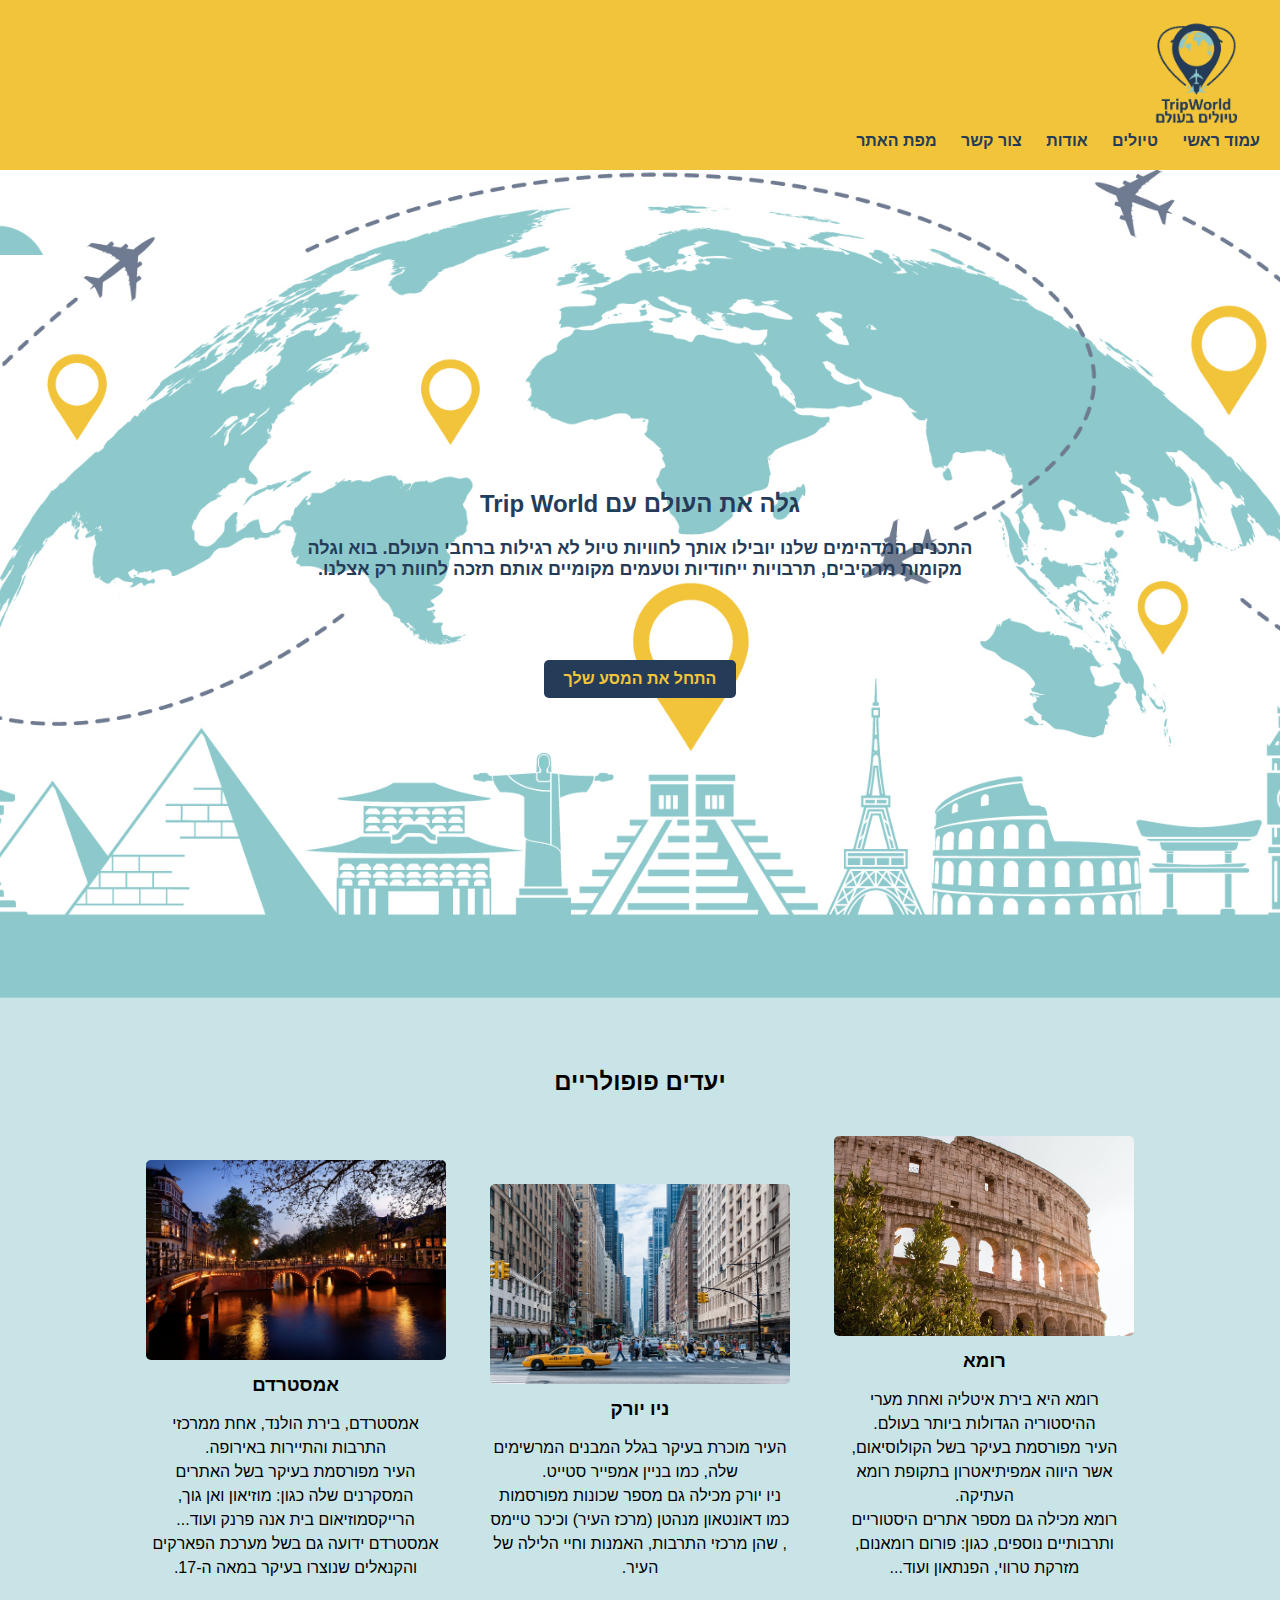
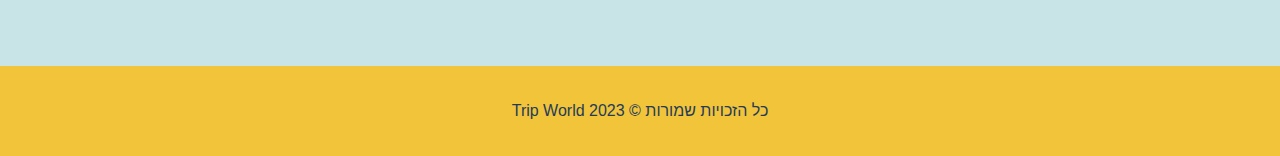
<file: index.html>
﻿<!DOCTYPE html>
<html lang="he" dir="rtl">
<head>
    <meta charset="UTF-8">
    <meta name="viewport" content="width=device-width, initial-scale=1.0">
    <title>Trip World - טיולים בעולם - עמוד בית</title>
    <link rel="stylesheet" href="styles/myStyle.css">
    <link href="images/sitelogo2.png" type="image/x-icon" rel="icon" />
</head>
<body>
    <header>
        <a id="logo" href="index.html"> 
            <img src="images/sitelogo.jpeg" alt="סמל האתר" />
        </a>
        <nav aria-label="main-nav - שורת ניווט-ראשי">
            <ul>
                <li><a href="index.html">עמוד ראשי</a></li>
                <li><a href="destinations1.html">טיולים</a></li>
                <li><a href="about.html">אודות</a></li>
                <li><a href="contactUs.html">צור קשר</a></li>
                <li><a href="siteMap.html">מפת האתר</a></li>
            </ul>
        </nav>
    </header>

    <section id="hero">
        <h2>גלה את העולם עם Trip World</h2>
        <p>התכנים המדהימים שלנו יובילו אותך לחוויות טיול לא רגילות ברחבי העולם. בוא וגלה מקומות מרהיבים, תרבויות ייחודיות וטעמים מקומיים אותם תזכה לחוות רק אצלנו.</p>
        <a href="destinations1.html" class="btn">התחל את המסע שלך</a>
    </section>

    <section id="destinations">
        <h2>יעדים פופולריים</h2>
        <div class="destination">
            <img src="images/rome-gea1bc6640_1280.jpg" alt="חלק מהקוליסאום ברומא ולידו עץ ירוק מצד שמאל"/>
            <h3>רומא</h3>
            <p>
                רומא היא בירת איטליה ואחת מערי ההיסטוריה הגדולות ביותר בעולם.<br />
                העיר מפורסמת בעיקר בשל הקולוסיאום, אשר היווה אמפיתיאטרון בתקופת רומא העתיקה.<br />
                רומא מכילה גם מספר אתרים היסטוריים ותרבותיים נוספים, כגון: פורום רומאנום, מזרקת טרווי, הפנתאון ועוד...</p>
</div>
        <div class="destination">
            <img src="images/pedestrians-g86efc154e_1280.jpg" alt="רחוב עמוס בניינים ומונית עומדת בכביש במרכזה של התמונה"/>
            <h3>ניו יורק </h3>
            <p>
                העיר מוכרת בעיקר בגלל המבנים המרשימים שלה, כמו בניין אמפייר סטייט.
                <br />
                ניו יורק מכילה גם מספר שכונות מפורסמות כמו דאונטאון מנהטן (מרכז העיר) וכיכר טיימס
                , שהן מרכזי התרבות, האמנות וחיי הלילה של העיר.
            </p>
        </div>
        <div class="destination">
            <img src="images/amsterdam-g837861035_1280.jpg" alt="תמונה של תעלה של נהר חשוכה מוארת באורות ומסביבה גשר עם בניינים ואופניים"/>
            <h3>אמסטרדם</h3>
            <p>
                אמסטרדם, בירת הולנד, אחת ממרכזי התרבות והתיירות באירופה.
                <br />
                העיר מפורסמת בעיקר בשל האתרים המסקרנים שלה כגון: מוזיאון ואן גוך, הרייקסמוזיאום בית אנה פרנק ועוד...
                <br />
                אמסטרדם ידועה גם בשל מערכת הפארקים והקנאלים שנוצרו בעיקר במאה ה-17.
            </p>
        </div>
    </section>

    <footer>
        <p>כל הזכויות שמורות &copy; 2023 Trip World</p>
    </footer>
</body>
</html>
</file>
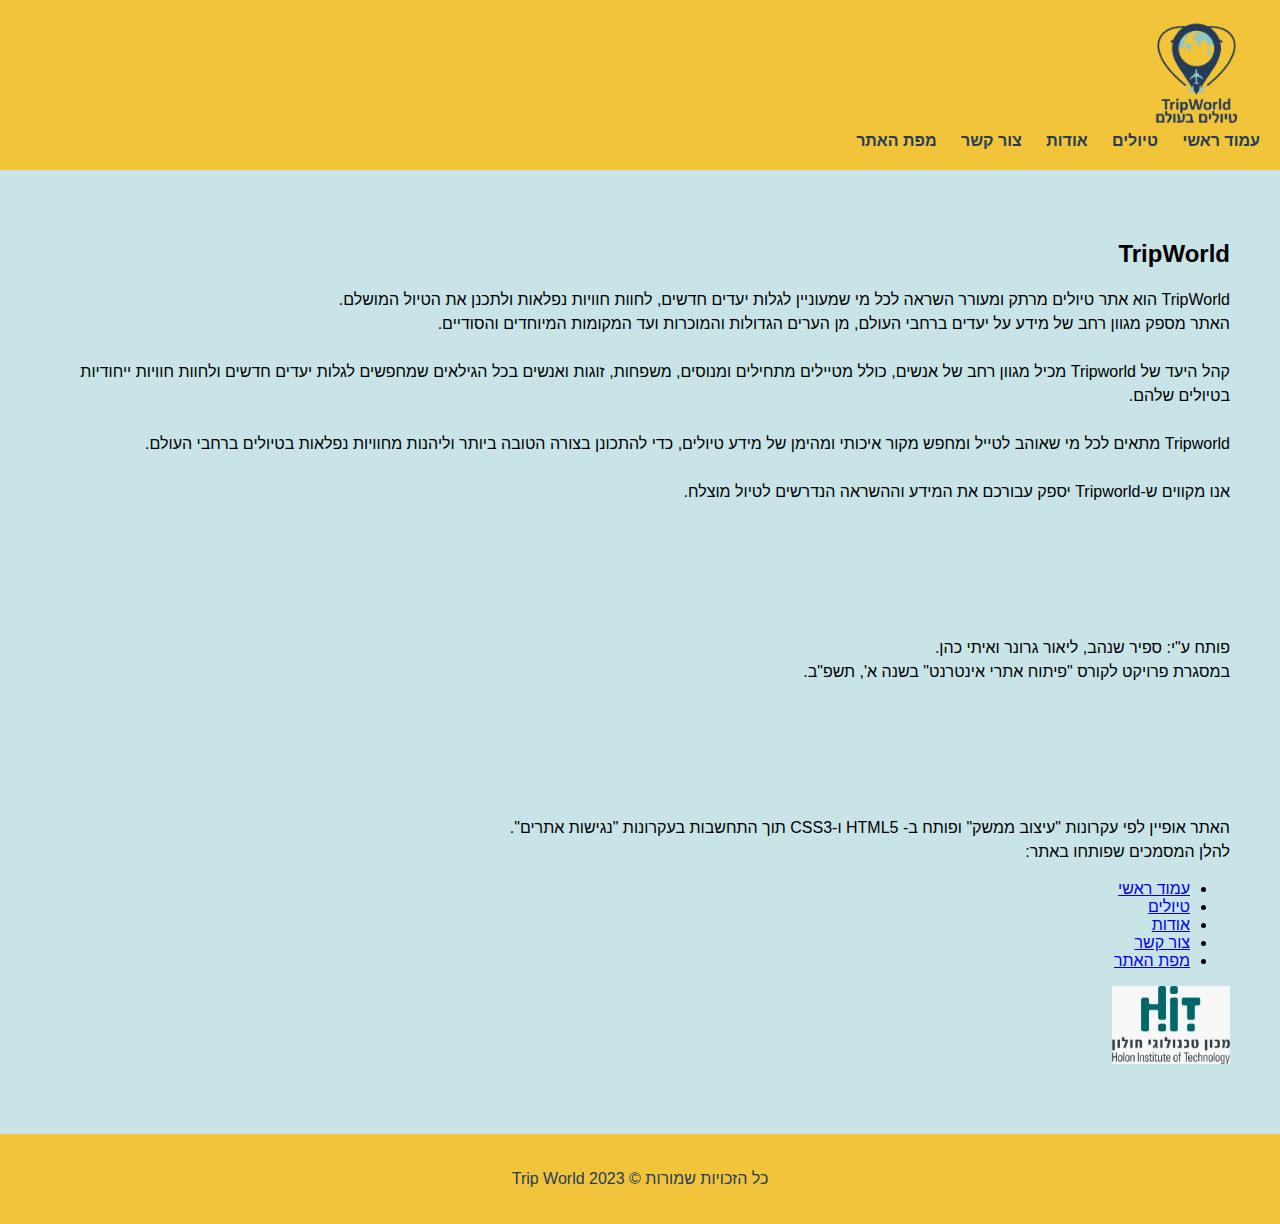
<file: about.html>
﻿<!DOCTYPE html>
<html lang="he" dir="rtl">
<head>
    <meta charset="UTF-8">
    <meta name="viewport" content="width=device-width, initial-scale=1.0">
    <title>TripWorld - about - אודות</title>
    <link rel="stylesheet" href="styles/myStyle.css">
    <link href="images/sitelogo2.png" type="image/x-icon" rel="icon" />
</head>
<body>
    <header>
        <a id="logo" href="index.html">
            <img src="images/sitelogo.jpeg" alt="סמל האתר" />
        </a>
        <nav aria-label="main-nav - שורת ניווט-ראשי">
            <ul>
                <li><a href="index.html">עמוד ראשי</a></li>
                <li><a href="destinations1.html">טיולים</a></li>
                <li><a href="about.html">אודות</a></li>
                <li><a href="contactUs.html">צור קשר</a></li>
                <li><a href="siteMap.html">מפת האתר</a></li>
            </ul>
        </nav>
    </header>

    <section id="about">
        <h2>TripWorld</h2>
        <p>
            TripWorld
            הוא אתר טיולים מרתק ומעורר השראה לכל מי שמעוניין לגלות יעדים חדשים, לחוות חוויות נפלאות ולתכנן את הטיול המושלם.<br />
            האתר מספק מגוון רחב של מידע על יעדים ברחבי העולם, מן הערים הגדולות והמוכרות ועד המקומות המיוחדים והסודיים.
            <br />
            <br />
            קהל היעד של Tripworld מכיל מגוון רחב של אנשים, כולל מטיילים מתחילים ומנוסים, משפחות, זוגות ואנשים בכל הגילאים שמחפשים לגלות יעדים חדשים ולחוות חוויות ייחודיות בטיולים שלהם.
            <br />
            <br />
            Tripworld  מתאים לכל מי שאוהב לטייל ומחפש מקור איכותי ומהימן של מידע טיולים, כדי להתכונן בצורה הטובה ביותר וליהנות מחוויות נפלאות בטיולים ברחבי העולם.
            <br />
            <br />
            אנו מקווים ש-Tripworld יספק עבורכם את המידע וההשראה הנדרשים לטיול מוצלח.

        </p>
    </section>
    <section id="about">
        <p>
         פותח ע"י: ספיר שנהב, ליאור גרונר ואיתי כהן.
            <br />
            במסגרת פרויקט לקורס "פיתוח אתרי אינטרנט" בשנה א', תשפ"ב.
        </p>
    </section>

    <section id="about">
        <p>
            האתר אופיין לפי עקרונות "עיצוב ממשק" ופותח ב- HTML5 ו-CSS3 תוך התחשבות בעקרונות "נגישות אתרים".<br />
            להלן המסמכים שפותחו באתר:
            <ul>
                <li><a href="index.html">עמוד ראשי</a></li>
                <li><a href="destinations1.html">טיולים</a></li>
                <li><a href="about.html">אודות</a></li>
                <li><a href="contactUs.html">צור קשר</a></li>
                <li><a href="siteMap.html">מפת האתר</a></li>
            </ul>
            <img src="images/hitlogo.jpeg" alt="סמל המכון הטכנולוגי חולון" style="width:10%" />
        </p>

    </section>


    <!-- תוכן הדף כאן -->

    <footer>
        <p>כל הזכויות שמורות &copy; 2023 Trip World</p>
    </footer>
</body>
</html>
</file>
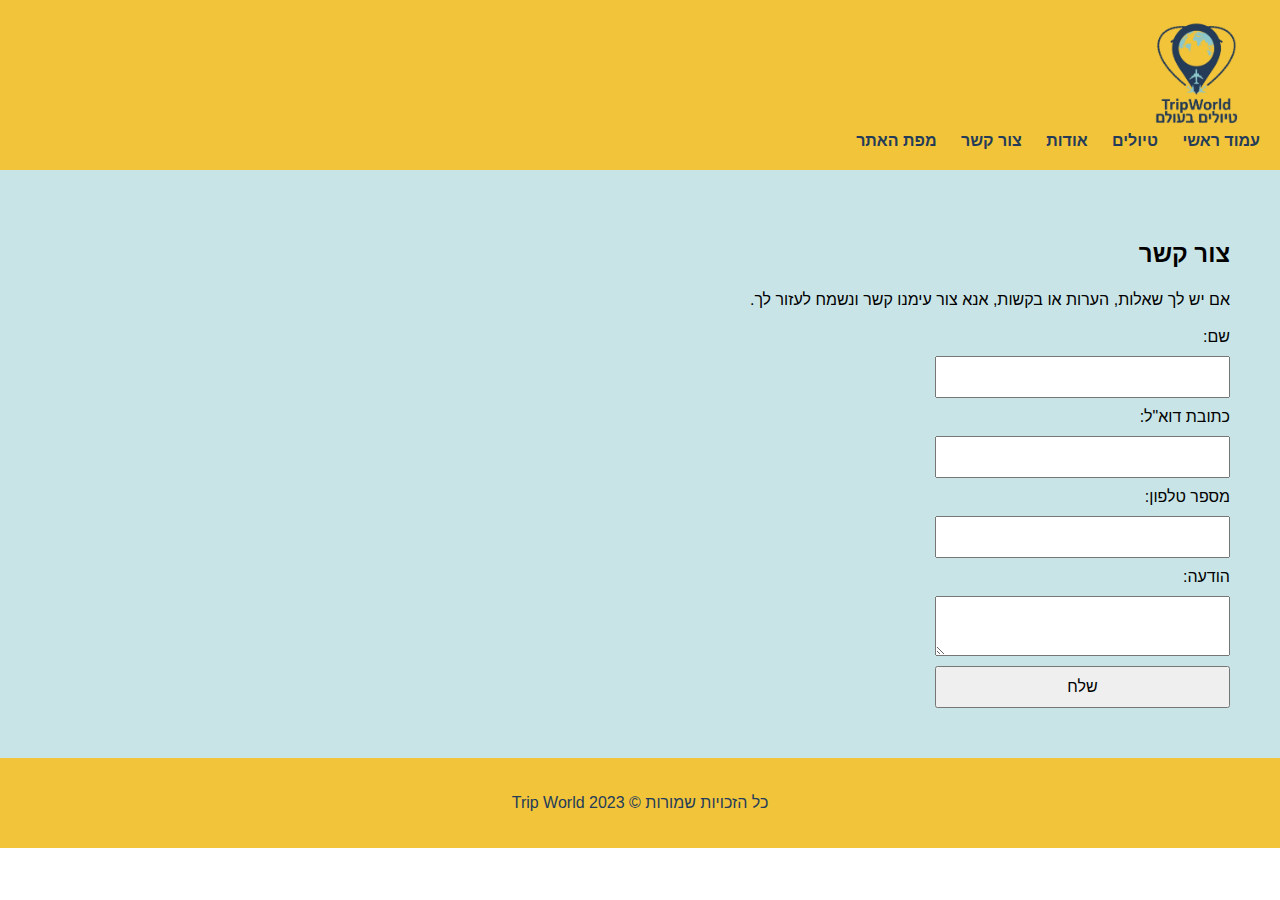
<file: contactUs.html>
﻿<!DOCTYPE html>
<html lang="he" dir="rtl">
<head>
    <meta charset="UTF-8">
    <meta name="viewport" content="width=device-width, initial-scale=1.0">
    <title>TripWorld - contact us - צרו קשר </title>
    <link rel="stylesheet" href="styles/myStyle.css">
</head>
<body>
    <header>
        <a id="logo" href="index.html">
            <img src="images/sitelogo.jpeg" alt="סמל האתר" />
        </a>
        <nav aria-label="main-nav - שורת ניווט-ראשי">
            <ul>
                <li><a href="index.html">עמוד ראשי</a></li>
                <li><a href="destinations1.html">טיולים</a></li>
                <li><a href="about.html">אודות</a></li>
                <li><a href="contactUs.html">צור קשר</a></li>
                <li><a href="siteMap.html">מפת האתר</a></li>
            </ul>
        </nav>
    </header>

    <section id="contact">
        <h2>צור קשר</h2>
        <p>אם יש לך שאלות, הערות או בקשות, אנא צור עימנו קשר ונשמח לעזור לך.</p>
        <form action="#" method="POST">
            <label for="name">שם:</label>
            <input type="text" id="name" name="name" required>
            <label for="email">כתובת דוא"ל:</label>
            <input type="email" id="email" name="email" required>
            <label for="phone">מספר טלפון:</label>
            <input type="tel" id="phone" name="phone" required>
            <label for="message">הודעה:</label>
            <textarea id="message" name="message" required></textarea>
            <input type="submit" value="שלח">
        </form>
    </section>

    <!-- תוכן הדף כאן -->

    <footer>
        <p>כל הזכויות שמורות &copy; 2023 Trip World</p>
    </footer>
</body>
</html>
</file>
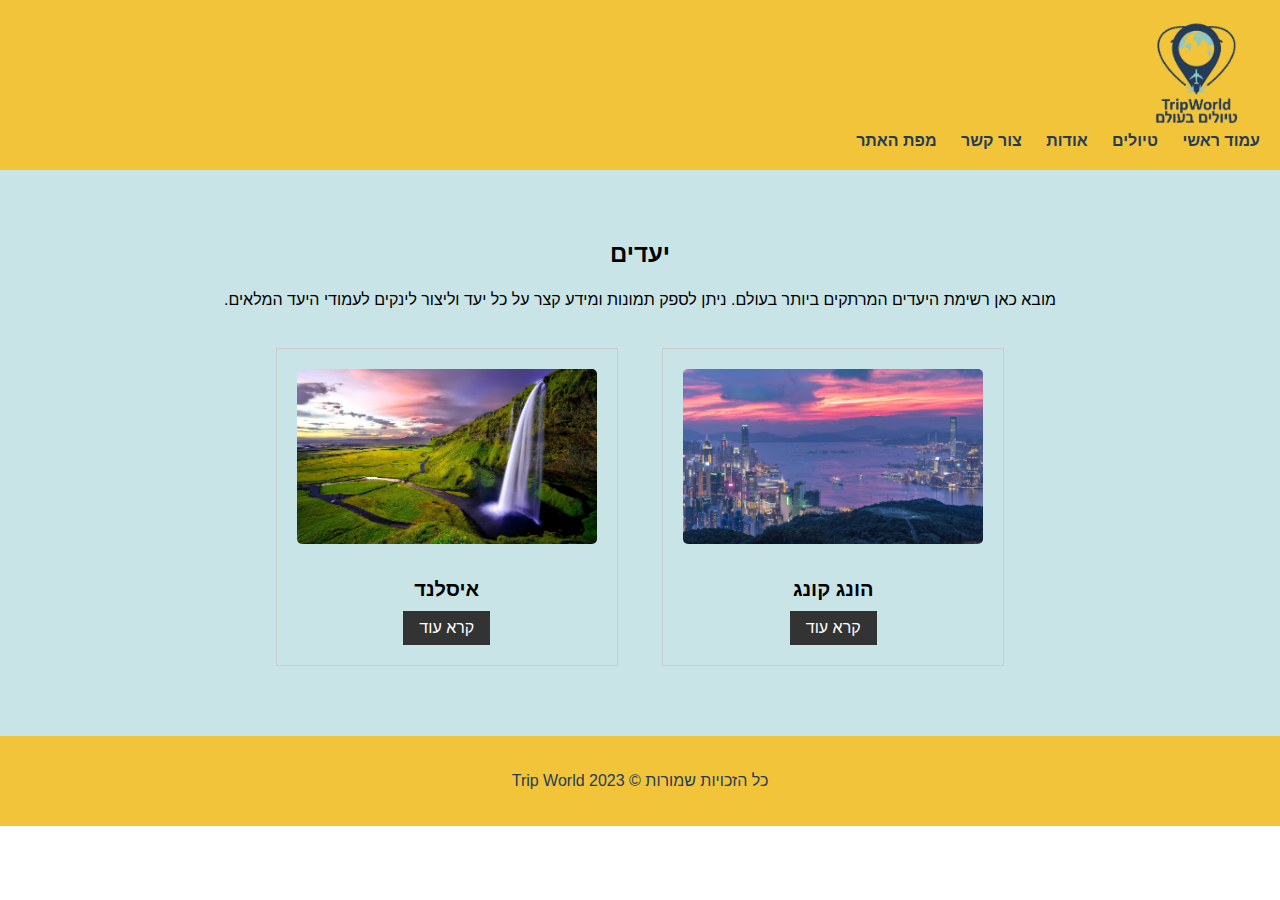
<file: destinations1.html>
﻿<!DOCTYPE html>
<html lang="he" dir="rtl">
<head>
    <meta charset="UTF-8">
    <meta name="viewport" content="width=device-width, initial-scale=1.0">
    <title>TripWorld - destinations - יעדים </title>
    <link rel="stylesheet" href="styles/myStyle.css">
    <link href="images/sitelogo2.png" type="image/x-icon" rel="icon" />
</head>
<body>
    <header>
        <a id="logo" href="index.html">
            <img src="images/sitelogo.jpeg" alt="סמל האתר" />
        </a>
        <nav aria-label="main-nav - שורת ניווט-ראשי">
            <ul>
                <li><a href="index.html">עמוד ראשי</a></li>
                <li><a href="destinations1.html">טיולים</a></li>
                <li><a href="about.html">אודות</a></li>
                <li><a href="contactUs.html">צור קשר</a></li>
                <li><a href="siteMap.html">מפת האתר</a></li>
            </ul>
        </nav>
    </header>

    <section id="destinations">
        <h2>יעדים</h2>
        <p>מובא כאן רשימת היעדים המרתקים ביותר בעולם. ניתן לספק תמונות ומידע קצר על כל יעד וליצור לינקים לעמודי היעד המלאים.</p>
        <ul>
            <li>
                    <img src="images/hong-kong-g3511586a3_1280.jpg" alt="hongkong" />
                    <h3>הונג קונג</h3>
                    <a href="hongkong.html">קרא עוד</a>
            </li>
            <li>
                    <img src="images/seljalandsfoss-ge44911c63_1280.jpg" alt="iceland" />
                    <h3>איסלנד</h3>
                    <a href="iceland.html">קרא עוד</a>
            </li>
        </ul>
    </section>

    <!-- תוכן הדף כאן -->

    <footer>
        <p>כל הזכויות שמורות &copy; 2023 Trip World</p>
    </footer>
</body>
</html>
</file>
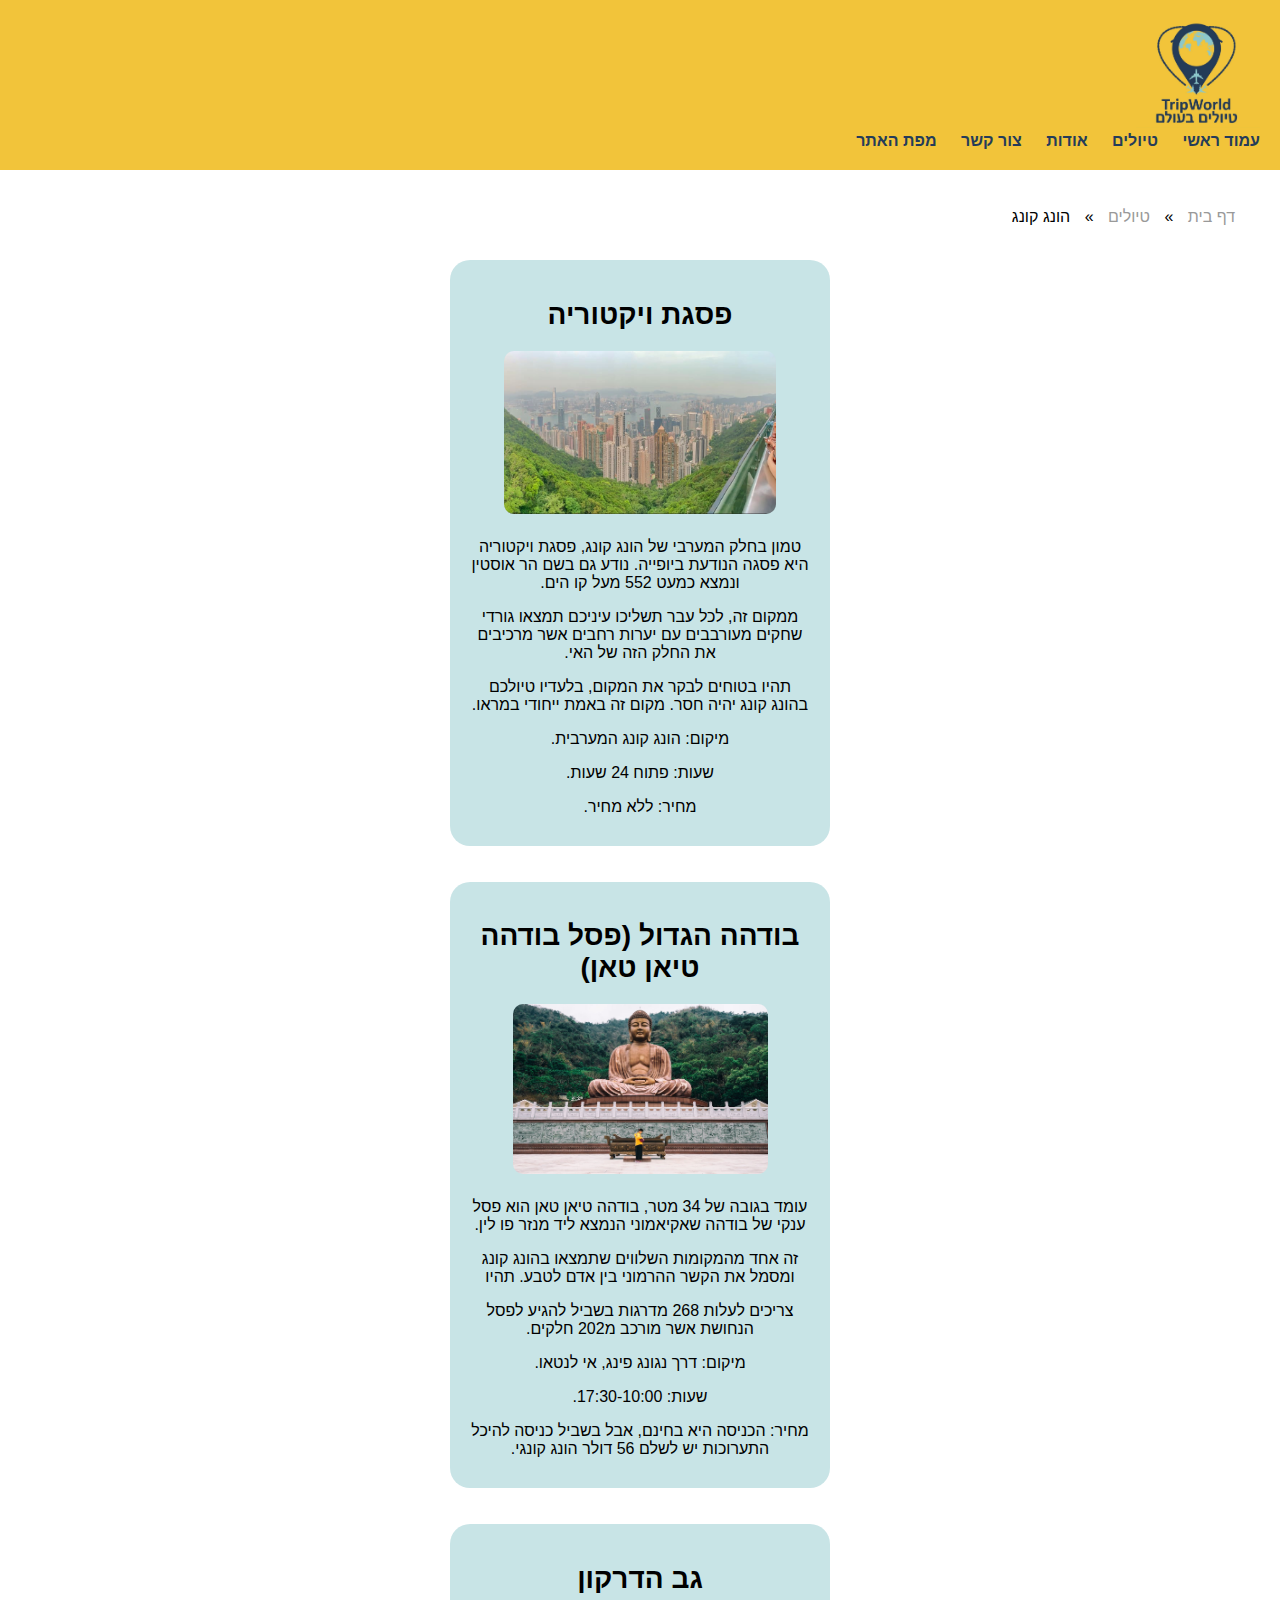
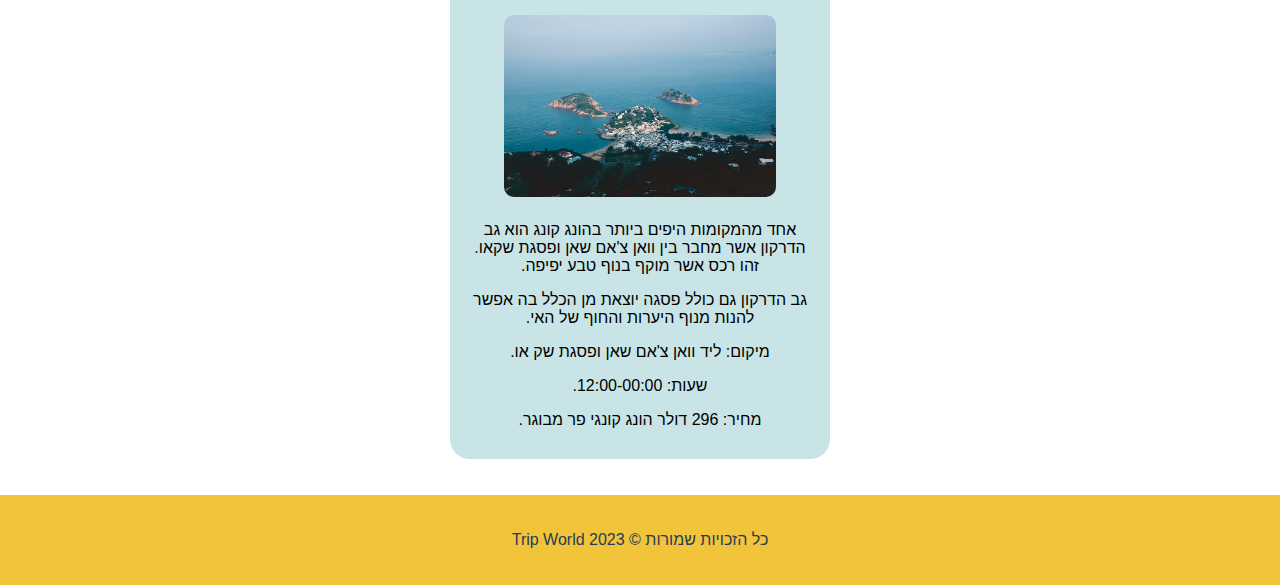
<file: hongkong.html>
﻿<!DOCTYPE html>
<html lang="he" dir="rtl">
<head>
    <meta charset="UTF-8">
    <meta name="viewport" content="width=device-width, initial-scale=1.0">
    <title>TripWorld - destinations:hong-kong - יעדים: הונג קונג</title>
    <link rel="stylesheet" href="styles/myStyle.css" />
    <link href="images/sitelogo2.png" type="image/x-icon" rel="icon" />
</head>
<body>
    <header>
        <a id="logo" href="index.html">
            <img src="images/sitelogo.jpeg" alt="סמל האתר" />
        </a>
        <nav aria-label="main-nav - שורת ניווט-ראשי">
            <ul>
                <li><a href="index.html">עמוד ראשי</a></li>
                <li><a href="destinations1.html">טיולים</a></li>
                <li><a href="about.html">אודות</a></li>
                <li><a href="contactUs.html">צור קשר</a></li>
                <li><a href="siteMap.html">מפת האתר</a></li>
            </ul>
        </nav>
    </header>
    <br />
    <nav aria-label="מיקום נוכחי באתר" class="breadcrumbs">
        <ol>
            <li><a href="index.html">דף בית</a></li>
            <li>»</li>
            <li><a href="destinations1.html">טיולים</a></li>
            <li>»</li>
            <li>הונג קונג</li>
        </ol>
    </nav>
    <br />
    <section class="contentSections" >
        <h1>פסגת ויקטוריה</h1>
        <div>
            <img src="images/victoria_peak.jpeg" alt="פסגת ויקטוריה - תמונה של פסגת ויקטוריה בהונג קונג. עיר מוקפת ביער ירוק" style="width:80%"/>
        </div>
        <p>טמון בחלק המערבי של הונג קונג, פסגת ויקטוריה היא פסגה הנודעת ביופייה. נודע גם בשם הר אוסטין ונמצא כמעט 552 מעל קו הים.</p>
        <p>ממקום זה, לכל עבר תשליכו עיניכם תמצאו גורדי שחקים מעורבבים עם יערות רחבים אשר מרכיבים את החלק הזה של האי.</p>
        <p>תהיו בטוחים לבקר את המקום, בלעדיו טיולכם בהונג קונג יהיה חסר. מקום זה באמת ייחודי במראו.</p>
        <p>מיקום: הונג קונג המערבית.</p>
        <p>שעות: פתוח 24 שעות.</p>
        <p>מחיר: ללא מחיר.</p>
    </section>
    <br />
    <br />
    <section class="contentSections">
        <h1>בודהה הגדול (פסל בודהה טיאן טאן)</h1>
        <div>
            <img src="images/budha2.jpeg" alt="מדרגות המובילות לפסל בודהה גדול מנחושת, אנשים רבים עולים ויורדים במדרגות" style="width:75%" />
        </div>
        <p>עומד בגובה של 34 מטר, בודהה טיאן טאן הוא פסל ענקי של בודהה שאקיאמוני הנמצא ליד מנזר פו לין. </p>
        <p>זה אחד מהמקומות השלווים שתמצאו בהונג קונג ומסמל את הקשר ההרמוני בין אדם לטבע. תהיו </p>
        <p>צריכים לעלות 268 מדרגות בשביל להגיע לפסל הנחושת אשר מורכב מ202 חלקים. </p>
        <p>מיקום: דרך נגונג פינג, אי לנטאו.</p>
        <p>שעות: 17:30-10:00.</p>
        <p>מחיר: הכניסה היא בחינם, אבל בשביל כניסה להיכל התערוכות יש לשלם 56 דולר הונג קונגי.</p>
    </section>
    <br />
    <br />
    <section class="contentSections">
        <h1>גב הדרקון</h1>
        <div>
            <img src="images/dragon's-back2.jpg" alt="תמונה של רכס גב הדרקון עם רקע הים מאחוריו" style="width:80%"/>
        </div>
        <p>אחד מהמקומות היפים ביותר בהונג קונג הוא גב הדרקון אשר מחבר בין וואן צ'אם שאן ופסגת שקאו. זהו רכס אשר מוקף בנוף טבע יפיפה.</p>
        <p>גב הדרקון גם כולל פסגה יוצאת מן הכלל בה אפשר להנות מנוף היערות והחוף של האי.</p>
        <p>מיקום: ליד וואן צ'אם שאן ופסגת שק או.</p>
        <p>שעות: 12:00-00:00.</p>
        <p>מחיר: 296 דולר הונג קונגי פר מבוגר.</p>
    </section>
    <br />
    <br />
    <footer>
        <p>כל הזכויות שמורות &copy; 2023 Trip World</p>
    </footer>
</body>
</html>
</file>
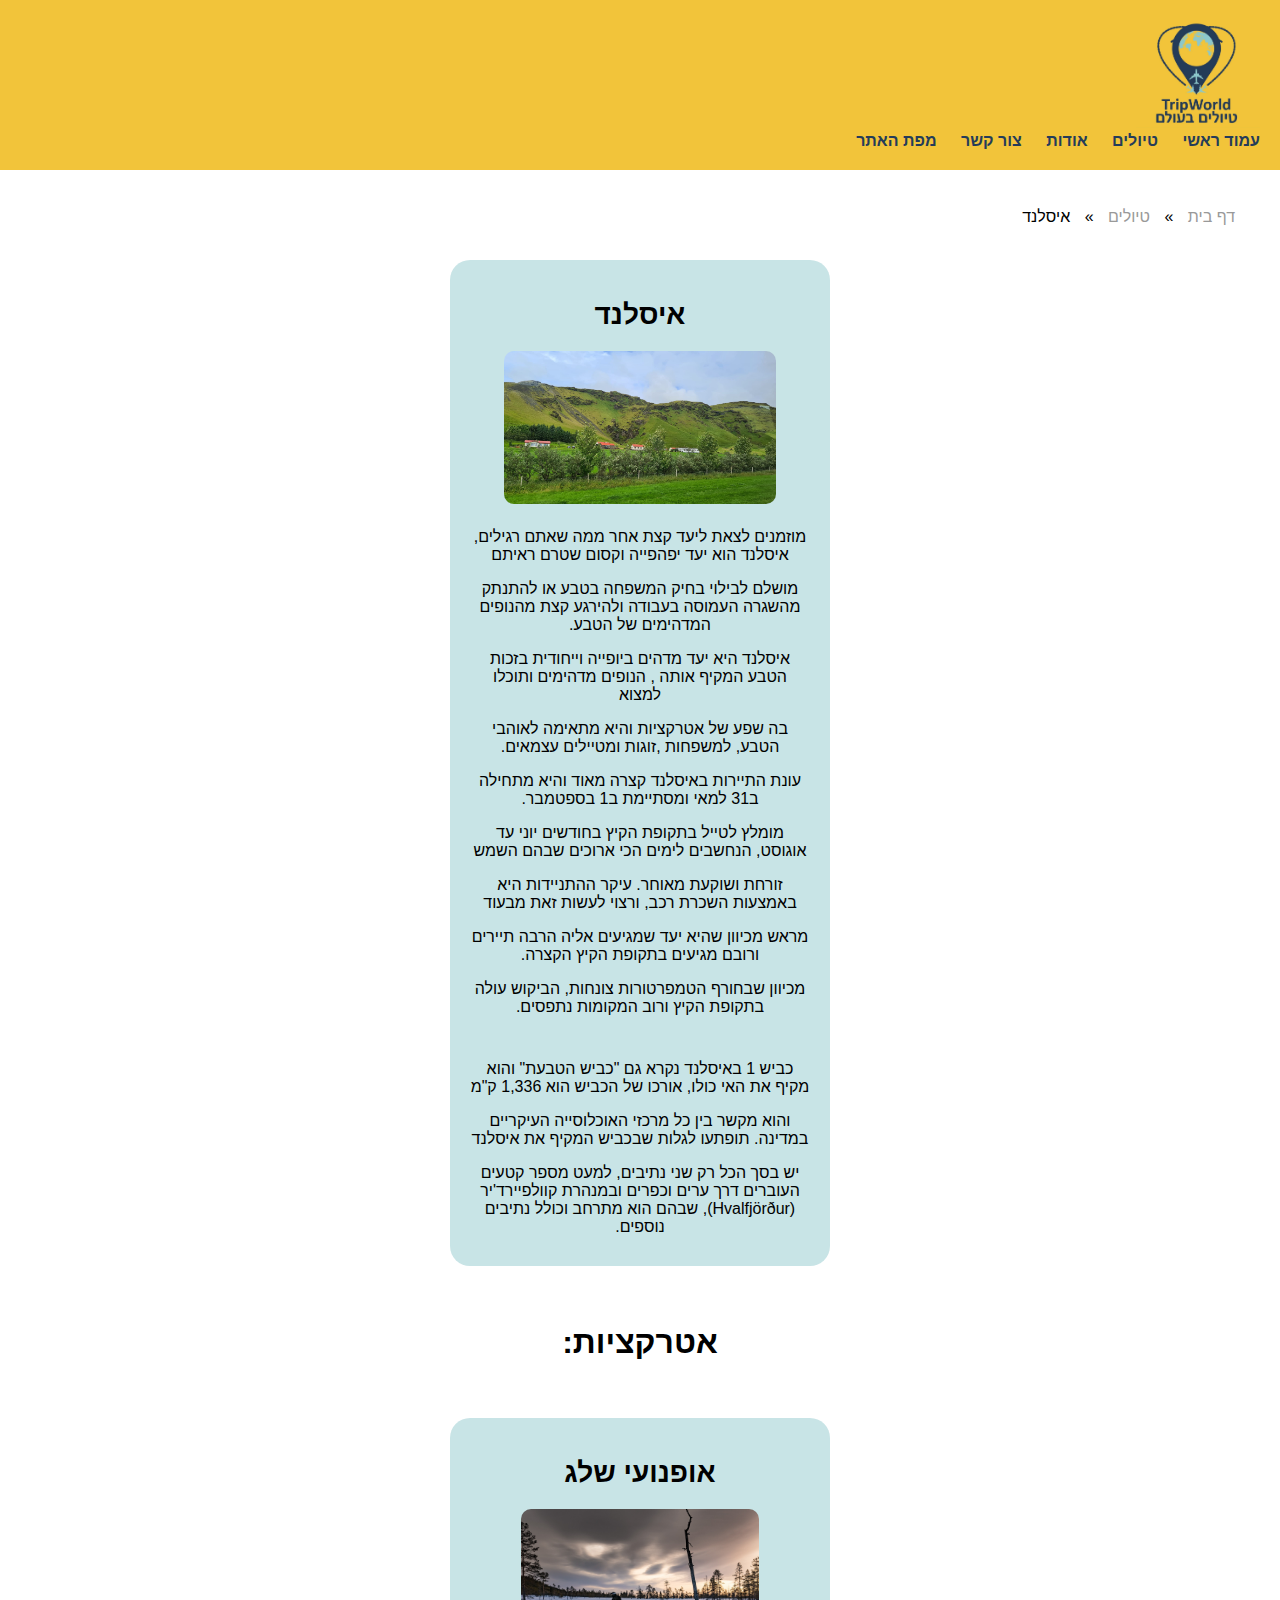
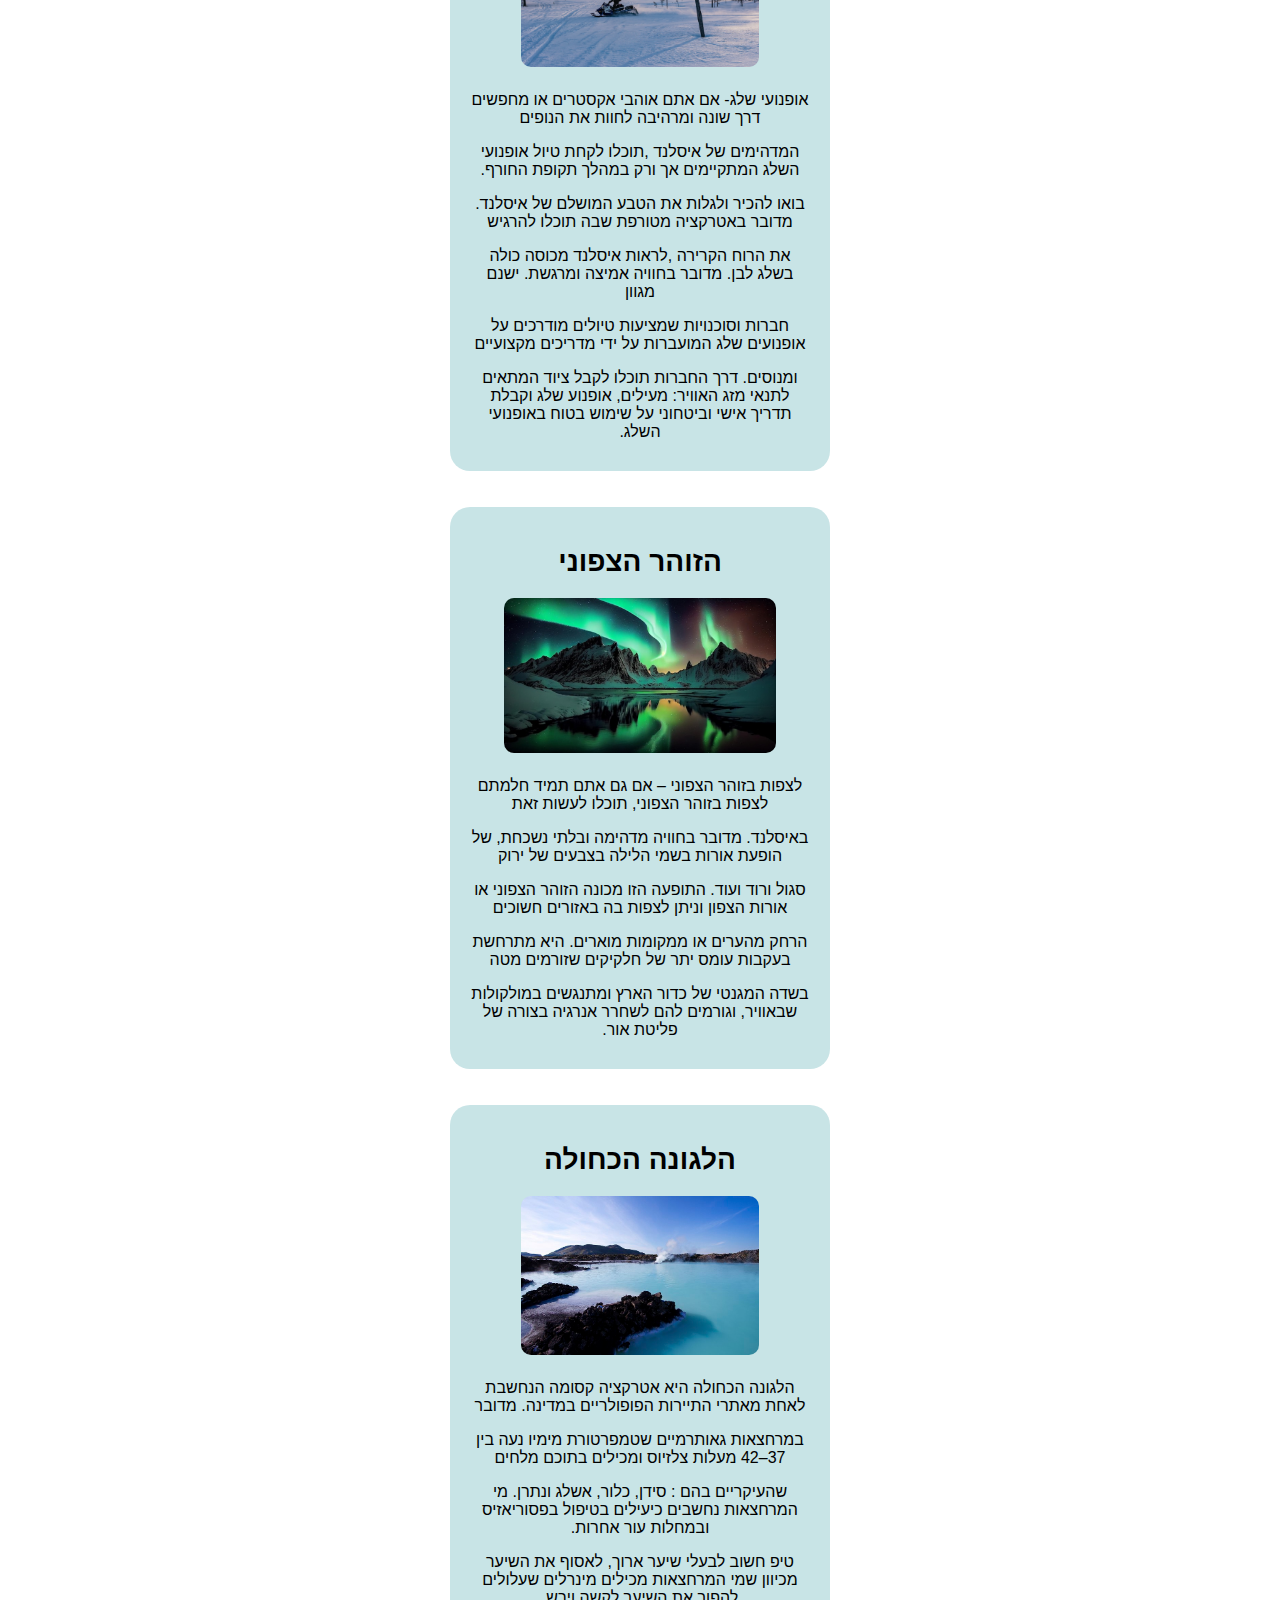
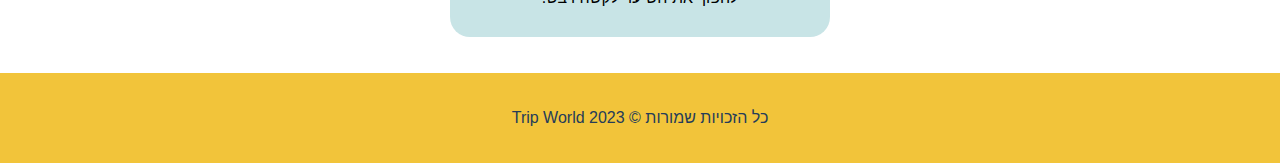
<file: iceland.html>
﻿<!DOCTYPE html>
<html lang="he" dir="rtl">
<head>
    <meta charset="UTF-8">
    <meta name="viewport" content="width=device-width, initial-scale=1.0">
    <title>TripWorld - destinations:hong-kong - יעדים: הונג קונג</title>
    <link rel="stylesheet" href="styles/myStyle.css" />
</head>
<body>
    <header>
        <a id="logo" href="index.html">
            <img src="images/sitelogo.jpeg" alt="סמל האתר" />
        </a>
        <nav aria-label="main-nav - שורת ניווט-ראשי">
            <ul>
                <li><a href="index.html">עמוד ראשי</a></li>
                <li><a href="destinations1.html">טיולים</a></li>
                <li><a href="about.html">אודות</a></li>
                <li><a href="contactUs.html">צור קשר</a></li>
                <li><a href="siteMap.html">מפת האתר</a></li>
            </ul>
        </nav>
    </header>
    <br />
    <nav aria-label="מיקום נוכחי באתר" class="breadcrumbs">
        <ol>
            <li><a href="index.html">דף בית</a></li>
            <li>»</li>
            <li><a href="destinations1.html">טיולים</a></li>
            <li>»</li>
            <li>איסלנד</li>
        </ol>
    </nav>
    <br />
    <section class="contentSections">
        <h1>איסלנד </h1>
        <div>
            <img src="images/icelandmain.jpeg" alt="בתים פרטיים הנמצאים במרחק אחד מהשני מוקפים בהרים  ,עצים וצמחייה ירוקה" style="width:80%" />
        </div>
        <p>מוזמנים לצאת ליעד קצת אחר ממה שאתם רגילים, איסלנד הוא יעד יפהפייה וקסום שטרם ראיתם</p>
        <p>מושלם לבילוי בחיק המשפחה בטבע או להתנתק מהשגרה העמוסה בעבודה ולהירגע קצת מהנופים המדהימים של הטבע.</p>
        <p>איסלנד היא יעד מדהים ביופייה וייחודית בזכות הטבע המקיף אותה , הנופים מדהימים ותוכלו למצוא </p>
        <p>בה שפע של אטרקציות והיא מתאימה לאוהבי הטבע, למשפחות ,זוגות ומטיילים עצמאים.</p>
        <p>עונת התיירות באיסלנד קצרה מאוד והיא מתחילה ב31 למאי ומסתיימת ב1 בספטמבר.</p>
        <p>מומלץ לטייל בתקופת הקיץ בחודשים יוני עד אוגוסט, הנחשבים לימים הכי ארוכים שבהם השמש </p>
        <p>זורחת ושוקעת מאוחר. עיקר ההתניידות היא באמצעות השכרת רכב, ורצוי לעשות זאת מבעוד </p>
        <p>מראש מכיוון שהיא יעד שמגיעים אליה הרבה תיירים ורובם מגיעים בתקופת הקיץ הקצרה. </p>
        <p>מכיוון שבחורף הטמפרטורות צונחות, הביקוש עולה בתקופת הקיץ ורוב המקומות נתפסים.</p>
        <br />
        <p>כביש 1 באיסלנד נקרא גם "כביש הטבעת" והוא מקיף את האי כולו, אורכו של הכביש הוא 1,336 ק"מ</p>
        <p>והוא מקשר בין כל מרכזי האוכלוסייה העיקריים במדינה. תופתעו לגלות שבכביש המקיף את איסלנד </p>
        <p>יש בסך הכל רק שני נתיבים, למעט מספר קטעים העוברים דרך ערים וכפרים ובמנהרת קוולפיירד'יר (Hvalfjörður), שבהם הוא מתרחב וכולל נתיבים נוספים.</p>
    </section>
    <br />
    <br />
    <h1 style="text-align:center">אטרקציות:</h1>
    <br />
    <br />
    <section class="contentSections">
        <h1>אופנועי שלג</h1>
        <div>
            <img src="images/snowmobile.jpg" alt="אופנוע שלג הנוסע על שכבת שלג באמצע היער , מוקף בעצים הערומים מעלי שלכת" style="width:70%" />
        </div>
        <p>אופנועי שלג- אם אתם אוהבי אקסטרים או מחפשים דרך שונה ומרהיבה לחוות את הנופים </p>
        <p>המדהימים של איסלנד ,תוכלו לקחת טיול אופנועי השלג המתקיימים אך ורק במהלך תקופת החורף. </p>
        <p>בואו להכיר ולגלות את הטבע המושלם של איסלנד. מדובר באטרקציה מטורפת שבה תוכלו להרגיש </p>
        <p>את הרוח הקרירה ,לראות איסלנד מכוסה כולה בשלג לבן. מדובר בחוויה אמיצה ומרגשת. ישנם מגוון </p>
        <p>חברות וסוכנויות שמציעות טיולים מודרכים על אופנועים שלג המועברות על ידי מדריכים מקצועיים </p>
        <p>ומנוסים. דרך החברות תוכלו לקבל ציוד המתאים לתנאי מזג האוויר: מעילים, אופנוע שלג וקבלת תדריך אישי וביטחוני על שימוש בטוח באופנועי השלג. </p>
    </section>
    <br />
    <br />
    <section class="contentSections">
        <h1>הזוהר הצפוני</h1>
        <div>
            <img src="images/aurora.jpeg" alt="אגם שמסביבו הרים מכוסים שלג וברקע שמים הצבועים באורות הצפון הצבועים במגוון של צבעים ירוק סגול וכוכבים מנצנצים" style="width:80%" />
        </div>
        <p>לצפות בזוהר הצפוני – אם גם אתם תמיד חלמתם לצפות בזוהר הצפוני, תוכלו לעשות זאת </p>
        <p>באיסלנד. מדובר בחוויה מדהימה ובלתי נשכחת, של הופעת אורות בשמי הלילה בצבעים של ירוק </p>
        <p>סגול ורוד ועוד. התופעה הזו מכונה הזוהר הצפוני או אורות הצפון וניתן לצפות בה באזורים חשוכים </p>
        <p>הרחק מהערים או ממקומות מוארים. היא מתרחשת בעקבות עומס יתר של חלקיקים שזורמים מטה </p>
        <p>בשדה המגנטי של כדור הארץ ומתנגשים במולקולות שבאוויר, וגורמים להם לשחרר אנרגיה בצורה של פליטת אור.</p>
    </section>
    <br />
    <br />
    <section class="contentSections">
        <h1>הלגונה הכחולה</h1>
        <div>
            <img src="images/blue lagoon.jpg" alt="מעיינות חמים המוקפים הרים בשמיים בהירים וכחולים" style="width:70%" />
        </div>
        <p>הלגונה הכחולה היא אטרקציה קסומה הנחשבת לאחת מאתרי התיירות הפופולריים במדינה. מדובר </p>
        <p>במרחצאות גאותרמיים שטמפרטורת מימיו נעה בין 37–42 מעלות צלזיוס ומכילים בתוכם מלחים </p>
        <p>שהעיקריים בהם : סידן, כלור, אשלג ונתרן. מי המרחצאות נחשבים כיעילים בטיפול בפסוריאזיס ובמחלות עור אחרות.</p>
        <p>טיפ חשוב לבעלי שיער ארוך, לאסוף את השיער מכיוון שמי המרחצאות מכילים מינרלים שעלולים להפוך את השיער לקשה ויבש.</p>
    </section>
    <br />
    <br />
    <footer>
        <p>כל הזכויות שמורות &copy; 2023 Trip World</p>
    </footer>
</body>
</html>
</file>
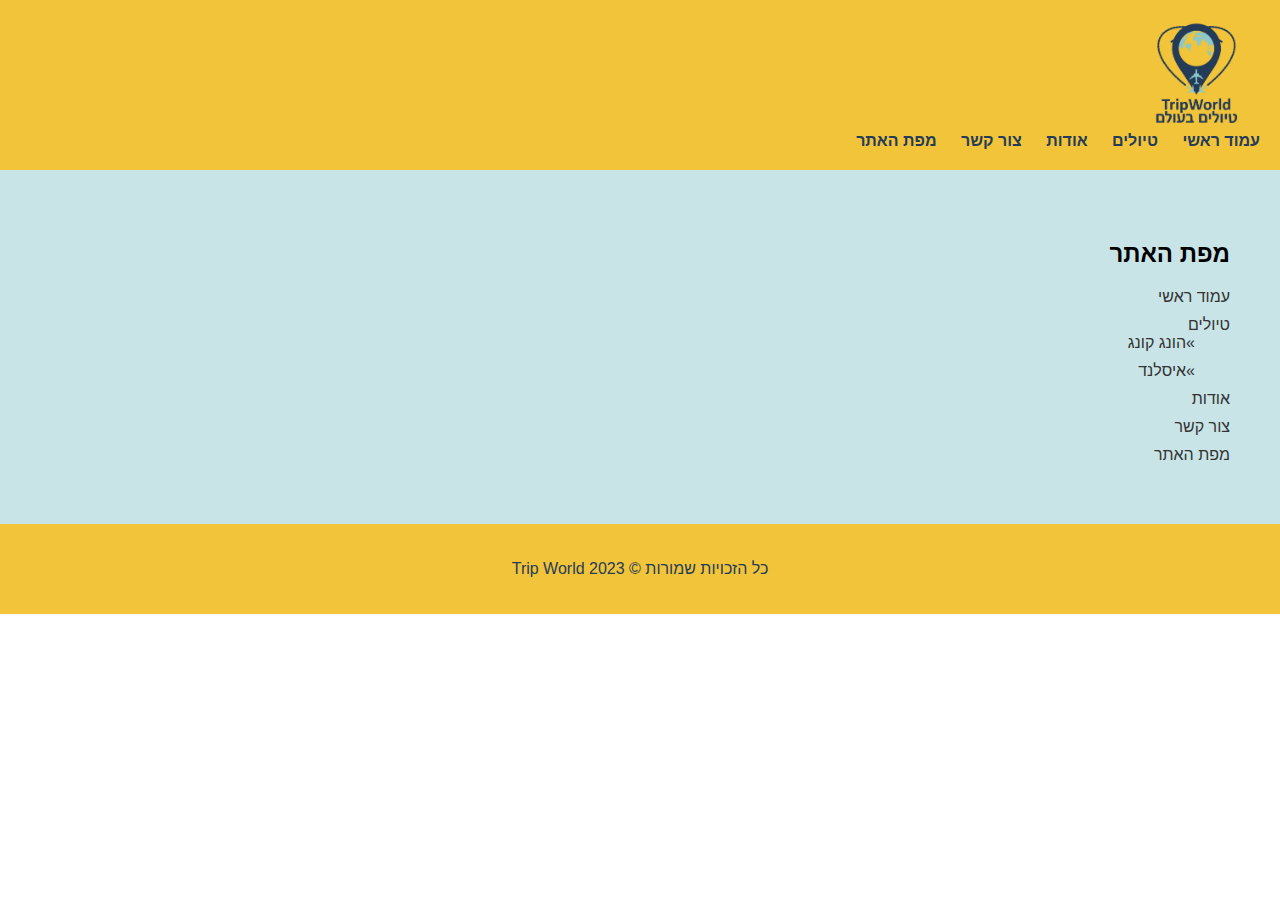
<file: siteMap.html>
﻿<!DOCTYPE html>
<html lang="he" dir="rtl">
<head>
    <meta charset="UTF-8">
    <meta name="viewport" content="width=device-width, initial-scale=1.0">
    <title>Trip World - siteMap -  מפת אתר </title>
    <link rel="stylesheet" href="styles/myStyle.css">
    <link href="images/sitelogo2.png" type="image/x-icon" rel="icon" />
</head>
<body>
    <header>
        <a id="logo" href="index.html">
            <img src="images/sitelogo.jpeg" alt="סמל האתר" />
        </a>
        <nav aria-label="main-nav - שורת ניווט-ראשי">
            <ul>
                <li><a href="index.html">עמוד ראשי</a></li>
                <li><a href="destinations1.html">טיולים</a></li>
                <li><a href="about.html">אודות</a></li>
                <li><a href="contactUs.html">צור קשר</a></li>
                <li><a href="siteMap.html">מפת האתר</a></li>
            </ul>
        </nav>
    </header>

    <section id="sitemap">
        <h2>מפת האתר</h2>
        <ul>
                <li><a href="index.html">עמוד ראשי</a></li>
                <li>
                    <a href="destinations1.html">טיולים</a>
                    <ul>
                        <li><a href="hongkong.html">»הונג קונג</a></li>
                        <li><a href="iceland.html">»איסלנד</a></li>
                    </ul>
                </li>
                <li><a href="about.html">אודות</a></li>
                <li><a href="contactUs.html">צור קשר</a></li>
                <li><a href="siteMap.html">מפת האתר</a></li>
        </ul>
    </section>

    <footer>
        <p>כל הזכויות שמורות &copy; 2023 Trip World</p>
    </footer>
</body>
</html>
</file>
<file: styles/myStyle.css>
﻿
body {
    font-family: Arial, sans-serif;
    margin: 0;
    padding: 0;
}

header {
    background-color: #f2c43a;
    color: #253C59;
    padding: 20px;
}

    header h1 {
        margin: 0;
    }

nav ul {
    list-style: none;
    padding: 0;
    margin: 0;
}

    nav ul li {
        display: inline-block;
        margin-left: 20px;
        
    }

        nav ul li a {
            text-decoration: none;
            color: #253C59;
            font-weight: bold;
        }

section#hero {
    background-image: url('../images/background.jpg');
    background-size: cover;
    background-position: center;
    text-align: center;
    padding: 300px;
    color: #253C59;
    font-weight:bold;
}

    section#hero p {
        font-size: 18px;
        margin-bottom: 80px;
    }

.btn {
    background-color: #253C59;
    color: #f2c43a;
    padding: 10px 20px;
    text-decoration: none;
    display: inline-block;
    border-radius: 5px;
}

section#destinations {
    padding: 50px;
    background-color: #f2f;
    text-align: center;
    
}

    section#destinations h2 {
        margin-bottom: 40px;
    }

.destination {
    display: inline-block;
    margin: 20px;
    width: 300px;
    text-align: center;
    cursor: not-allowed;
}

    .destination img {
        height: 200px;
        object-fit: cover;
        border-radius: 5px;
        width:100%;
    }

    .destination h3 {
        margin: 10px 0;
    }

    .destination p {
        font-size: 14px;
    }

footer {
    background-color: #f2c43a;
    color: #253C59;
    text-align: center;
    padding: 20px;
}



section#about {
    background-color: #8dc8cc7c;
    padding: 50px;
}

    section#about h2 {
        font-size: 24px;
        margin-bottom: 20px;
    }

    section#about p {
        font-size: 16px;
        line-height: 1.5;
    }



section#destinations {
    background-color:#8dc8cc7c;
    padding: 50px;
}

    section#destinations h2 {
        font-size: 24px;
        margin-bottom: 20px;
    }

    section#destinations p {
        font-size: 16px;
        line-height: 1.5;
    }

    section#destinations ul {
        list-style: none;
        padding: 0;
        margin: 0;
    }

    section#destinations li {
        display: inline-block;
        width: 300px;
        margin: 20px;
        padding: 20px;
        border: 1px solid #ccc;
        text-align: center;
    }

        section#destinations li img {
            width: 100%;
            max-height: 175px;
            object-fit: cover;
            margin-bottom: 10px;
            border-radius: 5px;
          
        }

        section#destinations li h3 {
            font-size: 20px;
            margin-bottom: 10px;
        }

        section#destinations li p {
            font-size: 16px;
            margin-bottom: 10px;
        }

        section#destinations li a {
            display: inline-block;
            background-color: #333;
            color: #fff;
            padding: 8px 16px;
            text-decoration: none;
        }



section#contact {
    background-color: #8dc8cc7c;
    padding: 50px;
}

    section#contact h2 {
        font-size: 24px;
        margin-bottom: 20px;
    }

    section#contact p {
        font-size: 16px;
        line-height: 1.5;
    }

    section#contact form {
        display: grid;
        gap: 10px;
    }

    section#contact label {
        font-size: 16px;
    }

    section#contact input,
    section#contact textarea {
        padding: 10px;
        font-size: 16px;
    }



section#sitemap {
    background-color: #8dc8cc7c;
    padding: 50px;
}

    section#sitemap h2 {
        font-size: 24px;
        margin-bottom: 20px;
    }

    section#sitemap ul {
        list-style: none;
        padding: 0;
        margin: 0;
    }

    section#sitemap li {
        margin-bottom: 10px;
    }

        section#sitemap li a {
            text-decoration: none;
            color: #333;
            font-size: 16px;
        }
        section#sitemap li ul li {
            margin-right: 35px;
        }

            section#sitemap li a:hover {
                text-decoration: underline;
            }

section.contentSections {
    text-align: center;
    background-color:#8dc8cc7c;
    align-items: center;
    border-radius:20px;
    margin:0px 450px 0px 450px;
    padding:20px
}
section.contentSections h1 {
    font-size: 28px;
    margin-bottom: 20px;
}

section.contentSections p {
    font-size: 16px;
    margin-bottom: 10px;
}

section.contentSections div {
    margin-bottom: 20px;
}

section.contentSections img {
    width: auto;
    height: auto;
    border-radius: 10px;
}

.breadcrumbs {
    margin: 20px 0 0 100px;
    font-weight: 500
}

    .breadcrumbs li {
        padding: 0 5px;
        display: inline-block;
    }

    .breadcrumbs a {
        color: #999;
        text-decoration: none;
    }

        .breadcrumbs a:hover, .breadcrumbs a:focus {
            text-decoration: underline
        }

/*#siteSigns {
    width: 16.5%;
    position: relative;
}*/

#logo img {
    width: 10%;
}

/*.websiteTitle {
    padding-right: 50px;
    margin-right: 80px;
}*/

form input,textarea{
    margin-left: 75%;
}
</file>
